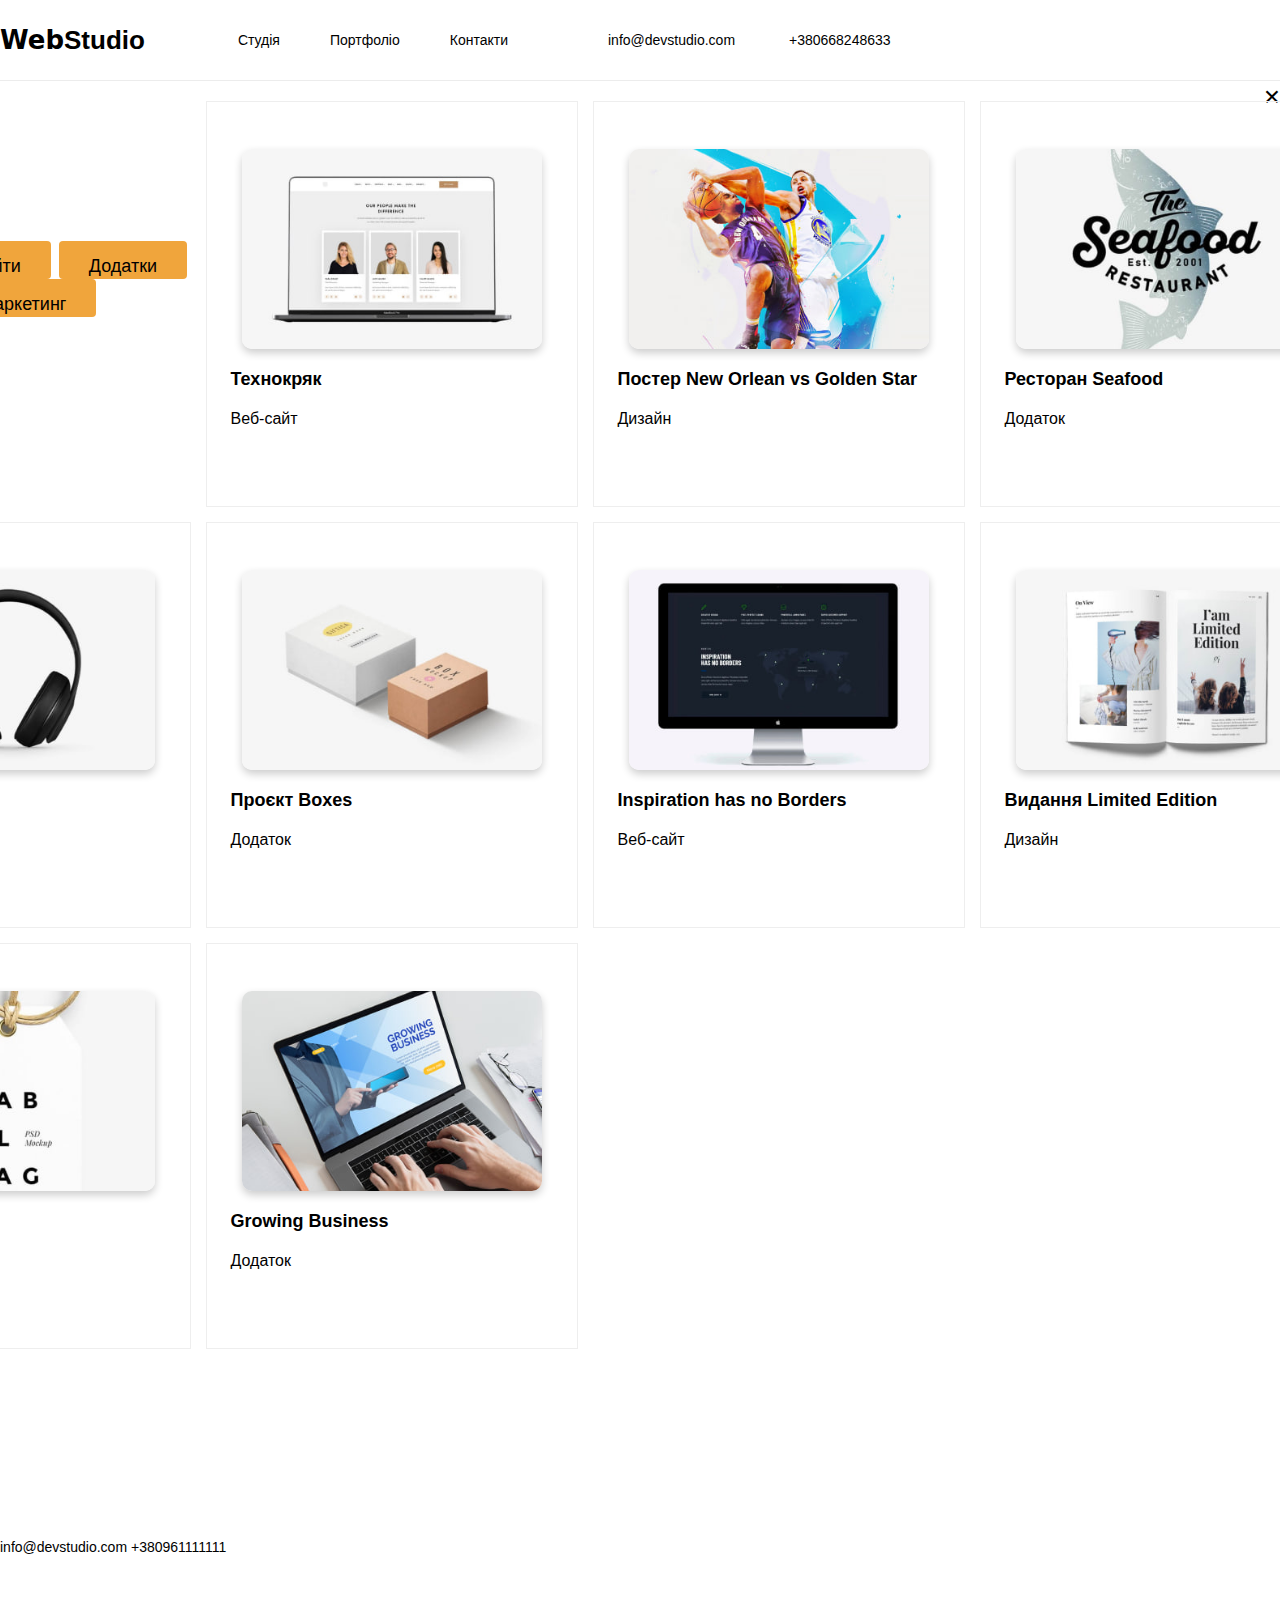
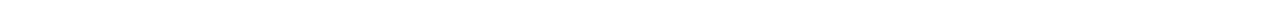
<file: Portfolio.html>
<!DOCTYPE html>
<html lang="en">
<head>
    <meta charset="UTF-8">
    <meta name="viewport" content="width=device-width, initial-scale=1.0">
    <title>Document</title>
    <link rel="stylesheet" href="/css/portfolio.css">
    <link rel="preconnect" href="https://fonts.googleapis.com">
<link rel="preconnect" href="https://fonts.gstatic.com" crossorigin>
<style>
    body {
  font-family: Arial, sans-serif;
  margin: 0;
  padding: 0;
}

.container {
  max-width: 100%;
  padding: 0 15px;
}

.header {
  display: flex;
  justify-content: space-between;
  align-items: center;
  padding: 10px 15px;
  background-color: #333;
  color: white;
}

.nav {
  display: flex;
  gap: 15px;
}

.nav a {
  color: white;
  text-decoration: none;
}

.portfolio {
  display: grid;
  grid-template-columns: 1fr;
  gap: 15px;
  padding: 20px 0;
}

.portfolio-item {
  background-color: #f4f4f4;
  padding: 20px;
  text-align: center;
}

/* Точка перелому 480px */
@media (min-width: 480px) {
  .portfolio {
    grid-template-columns: repeat(2, 1fr);
  }
}


@media (min-width: 768px) {
  .container {
    max-width: 750px;
    margin: 0 auto;
  }

  .portfolio {
    grid-template-columns: repeat(3, 1fr);
  }
}


@media (min-width: 1200px) {
  .container {
    max-width: 1140px;
  }

  .portfolio {
    grid-template-columns: repeat(4, 1fr);
  }
}

</style>
</head>
<body>
    <header>
        <div class="navigation">
          <span class="logo">
            <span class="web">Web</span>Studio</span>
        <nav>
          <ul class="links">
            <li><a href="index.html">Студія</a></li>
            <li><a href="Portfolio.html">Портфоліо</a></li>
            <li><a href="">Контакти</a></li>
          </ul>
        </nav>
        <div class="contacts">
        <a href="mailto:info@devstudio.com">info@devstudio.com</a>
        <a href="tel:+380668248633">+380668248633</a>
        <button class="burger" id="burger">&#9776;</button>
        </div>
      </section>
      </header>
      <main>
        <button class="close-btn" id="closeBtn">&times;</button>
        <section class="portfolio">
            <div class="info">
                <button class="animated_button" id="mainButton">Усі</button>
                <button class="animated_button" id="mainButton">Вебсайти</button>
                <button class="animated_button" id="mainButton">Додатки</button>
                <button class="animated_button" id="mainButton">Дизайн</button>
                <button class="animated_button" id="mainButton">Маркетинг</button>
                
            </div>
                <div class="images">
                    <div class="card" tabindex="0">
                        <img src="images/Portfolio/photo_2025-01-05_13-46-46.jpg" alt="portfolio img">
                        <div class="overlay">
                            <p>Ресурс пропонує комплексні пропозиції з різним рівнем функціоналу та сервісів.
                                Все це дозволить відвідувачу отримати вичерпні відомості про компанію чи приватну особу.</p>
                         </div>
                        </div>
                         <div class="title">
                                <h3>Технокряк</h3>
                                <p>Веб-сайт</p>
                            </div>
                        </div>
                <div class="images">
                    <div class="card" tabindex="0">
                    <img
                        src="images/Portfolio/photo_2025-01-05_13-46-26.jpg"
                        alt="portfolio"/>
                        <div class="overlay">
                            <p></p>
                        </div>
                        </div>
                    <div class="title">
                        <h3>Постер New Orlean vs Golden Star</h3>
                        <p>Дизайн</p>
                    </div>
                </div>
                <div class="images">
                    <div class="card" tabindex="0">
                    <img
                        src="images/Portfolio/photo_2025-01-05_13-46-30.jpg"
                        alt="portfolio image"/>
                    <div class="overlay">
                        <p></p>
                    </div>
                </div>
                    <div class="title">
                        <h3>Ресторан Seafood</h3>
                        <p>Додаток</p>
                    </div>
                </div>
                <div class="images">
                    <div class="card" tabindex="0">
                    
                    <img
                        src="images/Portfolio/photo_2025-01-05_13-46-41.jpg"
                        alt="portfolio image"/>
                    <div class="overlay">
                        <p></p>
                    </div>
                </div>
                    <div class="title">
                        <h3>Проєкт Prime</h3>
                        <p>Маркетинг</p>
                    </div>
                </div>
                <div class="images">
                    <div class="card" tabindex="0">
                    <img
                        src="images/Portfolio/photo_2025-01-05_13-46-32.jpg"
                        alt="portfolio image"/>
                        <div class="overlay">
                            <p></p>
                        </div>
                    </div>
                    <div class="title">
                        <h3>Проєкт Boxes</h3>
                        <p>Додаток</p>
                    </div>
                </div>
                <div class="images">
                    <div class="card" tabindex="0">
                    <img
                        src="images/Portfolio/photo_2025-01-05_13-46-10.jpg"
                        alt="portfolio image"/>
                        <div class="overlay">
                            <p></p>
                        </div>
                    </div>
                    <div class="title">
                        <h3>Inspiration has no Borders</h3>
                        <p>Веб-сайт</p>
                    </div>
                </div>
                <div class="images">
                    <div class="card" tabindex="0">
                    <img
                        src="images/Portfolio/photo_2025-01-05_13-46-35.jpg"
                        alt="portfolio image"/>
                        <div class="overlay">
                            <p></p>
                        </div>
                </div>
                    <div class="title">
                        <h3>Видання Limited Edition</h3>
                        <p>Дизайн</p>
                    </div>
                </div>
                <div class="images">
                    <div class="card" tabindex="0">
                    <img
                        src="images/Portfolio/photo_2025-01-05_13-46-43.jpg"
                        alt="portfolio image"/>
                        <div class="overlay">
                            <p></p>
                        </div>
                    </div>
                    <div class="title">
                        <h3>Проєкт LAB</h3>
                        <p>Маркетинг</p>
                    </div>
                </div>
                <div class="images">
                    <div class="card" tabindex="0">
                    <img
                        src="images/Portfolio/photo_2025-01-05_13-46-37.jpg"
                        alt="portfolio image"/>
                        <div class="overlay">
                            <p></p>
                        </div>
                    </div>
                    <div class="title">
                        <h3>Growing Business</h3>
                        <p>Додаток</p>
                    </div>
                </div>
            </div>
        </section>
    </main>

    <footer>
        <span class="logow"> <span class="web">Web</span>Studio</span>
        <address>
            <span>м. Київ, пр-т Лесі Українки, 26</span> <br />
            <br />
            <a href="mailto:example@gmail.com" target="_blank">
                info@devstudio.com
            </a>
            <a href="tel:+380961111111" target="_blank">+380961111111</a>
        </address>
    </footer>
    
</body>
</html>
</file>
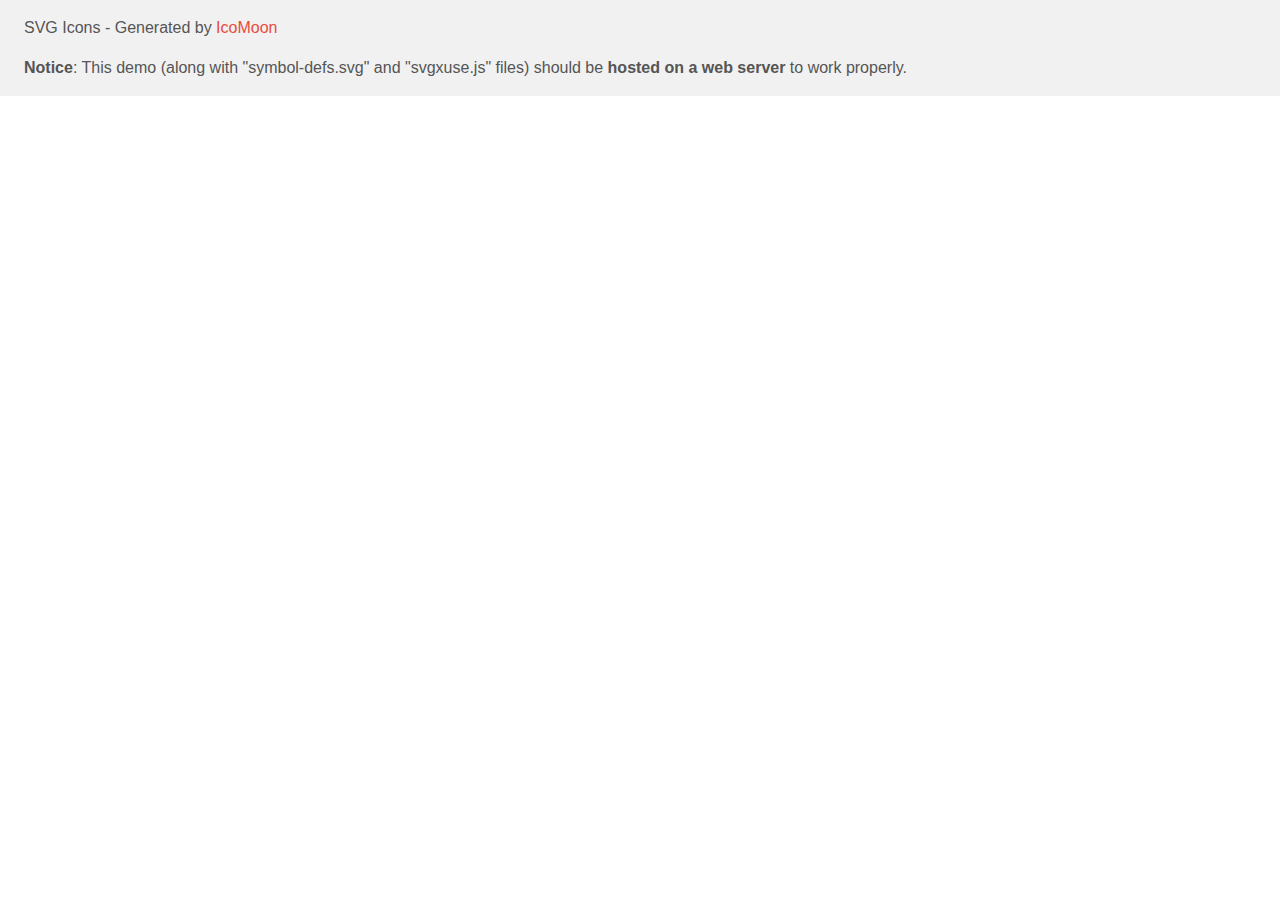
<file: symboldefts.svg/demo-external-svg.html>
<!doctype html>
<html>
<head>
    <title>IcoMoon - SVG Icons</title>
    <meta charset="utf-8">
    <meta name="viewport" content="width=device-width, initial-scale=1">
    <link rel="stylesheet" href="demo-files/demo.css">
    <link rel="stylesheet" href="style.css">
</head>
<body>
<header class="bgc1 clearfix">
<div class="mhl">
    <p>SVG Icons - Generated by <a href="https://icomoon.io/app">IcoMoon</a></p><p><strong>Notice</strong>: This demo (along with "symbol-defs.svg" and "svgxuse.js" files) should be <b>hosted on a web server</b> to work properly.</p>
</div>
</header>
<script defer src="svgxuse.js"></script>
</body>
</html>
</file>
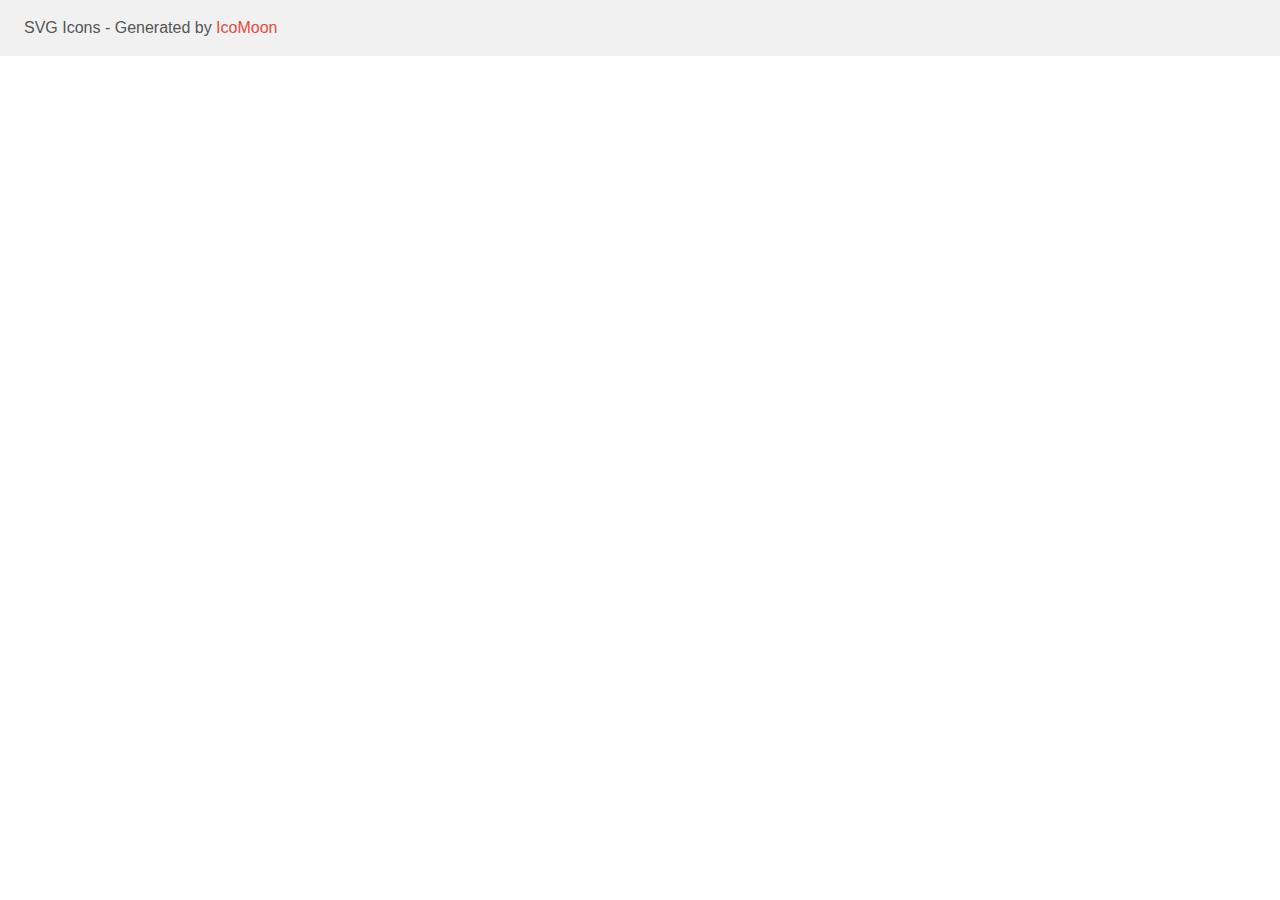
<file: symboldefts.svg/demo.html>
<!doctype html>
<html>
<head>
    <title>IcoMoon - SVG Icons</title>
    <meta charset="utf-8">
    <meta name="viewport" content="width=device-width, initial-scale=1">
    <link rel="stylesheet" href="demo-files/demo.css">
    <link rel="stylesheet" href="style.css">
</head>
<body>
<svg aria-hidden="true" style="position: absolute; width: 0; height: 0; overflow: hidden;" version="1.1" xmlns="http://www.w3.org/2000/svg" xmlns:xlink="http://www.w3.org/1999/xlink">
<defs>
</defs>
</svg>

<header class="bgc1 clearfix">
<div class="mhl">
    <p>SVG Icons - Generated by <a href="https://icomoon.io/app">IcoMoon</a></p>
</div>
</header>
<script defer src="svgxuse.js"></script>
</body>
</html>
</file>
<file: css/portfolio.css>
font-family: "Raleway", system-ui;
:root {
    --blue-color: #2196f3;
    --text-color: #212121;
    --light-text: #757575;
    --bg-color: #2f303a;
}

* {
    
    color: var(--text-color);
    text-decoration: none;
    list-style-type: none;
    padding: 0;
    margin: 0;
    font-size: 14px;
    transition: all 0.5s;
}

body {
    height: 100vh;
    font-family: "Roboto", sans-serif;
    align-items: center;
    justify-content: center;
    padding: 0 215px;
}

header {
    width: 100%;
    height: 80px;
    border-bottom: solid 1px #ececec;
    margin-left: -215px;
    margin-right: -215px;
    padding: 0 215px;
    display: flex;
    align-items: center;
    justify-content: space-between;
    flex-direction: row;
}

h1 {
    font-size: 44px;
}

a:hover,
a:focus {
    color: var(--blue-color);
}

.links {
    margin: 0 0 0 93px;
    display: flex;
}

.links li {
    margin-right: 50px;
}

.navigation {
    display: flex;
    align-items: center;
}

.contacts a {
    margin-left: 50px;
    color: var(--light-text);
}

.contacts a:hover,
.contacts a:focus {
    color: var(--blue-color);
}

.logo {
    font-family: "Raleway", sans-serif;
    font-weight: bold;
    font-size: 26px;
    color: #000;

    .web {
        font-family: "Raleway", system-ui;
        color: var(--blue-color);
        font-size: 26px;
    }
}

.portfolio {
    width: 1170px;
    max-width: 1170px;
    display: flex;
    align-items: center;
    justify-content: center;
    flex-direction: column;
    padding: 94px 0;
}

.info {
    margin-bottom: 50px;
}

.info button {
    height: 38px;
    border: none;
    border-radius: 4px;
    outline: none;
    color: var(--text-color);
    font-weight: 500;
    margin: 0 2px;
}

.info button:hover {
    filter: drop-shadow(0px 1px 2px #00000040);
}
.info button:focus {
    color: #fff;
    background-color: var(--blue-color);
    filter: drop-shadow(0px 1px 2px #00000040);
}

.animated_button{
    padding: 15px 30px;
    font-size: 18px;
    font-weight: bold;
    border: rgb(128, 128, 243) solid 2px;
    background-color: rgb(240, 165, 60);
    color: white;
    border-radius: 7px;
    cursor: pointer;
    transition: 
    background-color 0.2s ease-in-out,
    color 0.2s ease-in-out,
    transform 0.2s ease-in-out,
    box-shadow 0.2s ease-in-out;
}
.animated_button:hover{
    background-color: #ffffff ;
    color: rgb(92, 246, 36);
    box-shadow: 0 0 10px rgb(231, 252, 5);
}
.animated_button:active{
    background-color: rgb(203, 239, 132);
    color: White;
    transform: scale(0.9);
}
.animated_button:focus{
    outline: none;
    box-shadow: 0 0 10px rgb(60, 60, 119);
}
.animated_button:disabled{
    background-color: rgb(174, 174, 174);
    border-color: rgb(174, 174, 174);
    color: rgb(45, 45, 45);
    cursor: not-allowed;
    box-shadow: none;
}
.imagess {
    width: 1170px;
    max-width: 1170px;
    display: flex;
    align-items: center;
    justify-content: center;
    flex-wrap: wrap;
    gap: 27px;
}

.portfolio .images {
    width: 370px;
    height: 404px;
    border: solid 1px #eeeeee;
    display: flex;
    align-items: center;
    justify-content: center;
    flex-direction: column;
    color: var(--light-text);
}

.images img {
    height: 294px;
}

.images .title {
    width: 322px;
    height: 70px;
    padding: 20px 24px;
}
.images .title h3 {
    font-size: 18px;
    font-weight: bold;
    color: var(--text-color);
}
.images .title p {
    margin: 20px 0;
    font-size: 16px;
    font-weight: 300;
    color: var(--light-text);
}

footer {
    height: 252px;
    background-color: var(--bg-color);
    margin-left: -215px;
    margin-right: -215px;
    padding: 0 215px;
    display: flex;
    justify-content: center;
    flex-direction: column;
}

footer address span {
    color: #fff;
}
footer a {
    color: var(--light-text);
}
footer a:hover,
footer a:focus {
    color: var(--blue-color);
}

footer address {
    font-style: normal;
}

.logow {
    margin: 20px 0px;
    font-family: "Raleway", sans-serif;
    font-weight: bold;
    font-size: 26px;
    color: #fff;

    .web {
        color: var(--blue-color);
        font-size: 26px;
    }
}
.card {
    position: relative;
    width: 300px;
    height: 200px;
    overflow: hidden;
    border-radius: 10px;
    box-shadow: 0 4px 8px rgba(0, 0, 0, 0.2);
}

.card img {
    width: 100%;
    height: 100%;
    object-fit: cover;
}


.overlay {
    position: absolute;
    bottom: -100%; 
    left: 0;
    width: 100%;
    height: 100%;
    background: rgba(0, 0, 255, 0.7);
    color: white;
    display: flex;
    align-items: center;
    justify-content: center;
    font-size: 18px;
    transition: bottom 0.3s ease-in-out;
}
.card:hover .overlay,
.card:focus-within .overlay {
    bottom: 0;
}
.burger {
    font-size: 28px;
    background: none;
    border: none;
    cursor: pointer;
  }
  
 
  .close-btn {
    font-size: 28px;
    background: none;
    border: none;
    float: right;
    cursor: pointer;
  }
  
  @media (min-width: 768px) {
    .burger {
      display: none;
    }
}
</file>
<file: symboldefts.svg/demo-files/demo.css>
body {
  padding: 0;
  margin: 0;
  font-family: sans-serif;
  font-size: 1em;
  line-height: 1.5;
  color: #555;
  background: #fff;
}
h1 {
  font-size: 1.5em;
  font-weight: normal;
  box-shadow: 0 1px #ddd, 0 2px #fff, 0 3px #ddd;
}
small {
  font-size: .66666667em;
}
a {
  color: #e74c3c;
  text-decoration: none;
}
a:hover, a:focus {
  box-shadow: 0 1px #e74c3c;
}
.bshadow0, input {
  box-shadow: inset 0 -2px #e7e7e7;
}
input:hover {
  box-shadow: inset 0 -2px #ccc;
}
input, fieldset {
  font-size: 1em;
  margin: 0;
  padding: 0;
  border: 0;
}
input {
  color: inherit;
  line-height: 1.5;
  height: 1.5em;
  padding: .25em 0;
}
input:focus {
  outline: none;
  box-shadow: inset 0 -2px #449fdb;
}
.glyph {
  font-size: 16px;
  margin-right: 1.5em;
  float: left;
  width: 2em;
}
svg {
  color: #000;
}
.liga {
  width: 80%;
  width: calc(100% - 2.5em);
}
.talign-right {
  text-align: right;
}
.talign-center {
  text-align: center;
}
.bgc1 {
  background: #f1f1f1;
}
.fgc0 {
  color: #000;
}
.fgc1 {
  color: #999;
}
p {
  margin-top: 1em;
  margin-bottom: 1em;
}
.mvm {
  margin-top: .75em;
  margin-bottom: .75em;
}
.mtn {
  margin-top: 0;
}
.mtl, .mal {
  margin-top: 1.5em;
}
.mbl, .mal {
  margin-bottom: 1.5em;
}
.mal, .mhl {
  margin-left: 1.5em;
  margin-right: 1.5em;
}
.mhmm {
  margin-left: 1em;
  margin-right: 1em;
}
.ptl {
  padding-top: 1.5em;
}
.pbs, .pvs {
  padding-bottom: .25em;
}
.pvs, .pts {
  padding-top: .25em;
}
.unit {
  float: left;
}
.unitRight {
  float: right;
}
.size1of2 {
  width: 50%;
}
.size1of1 {
  width: 100%;
}
.clearfix:before, .clearfix:after {
  content: " ";
  display: table;
}
.clearfix:after {
  clear: both;
}
.hidden-true {
  display: none;
}
.textbox0 {
  width: 3em;
  background: #f1f1f1;
  padding: .25em .5em;
  line-height: 1.5;
  height: 1.5em;
}
.fs0 {
  font-size: 16px;
}
.name {
  font-size: 0.5em;
  margin-left: 1em;
}
</file>
<file: symboldefts.svg/style.css>
.icon {
  display: inline-block;
  width: 1em;
  height: 1em;
  stroke-width: 0;
  stroke: currentColor;
  fill: currentColor;
}

/* ==========================================
Single-colored icons can be modified like so:
.icon-name {
  font-size: 32px;
  color: red;
}
========================================== */
</file>
